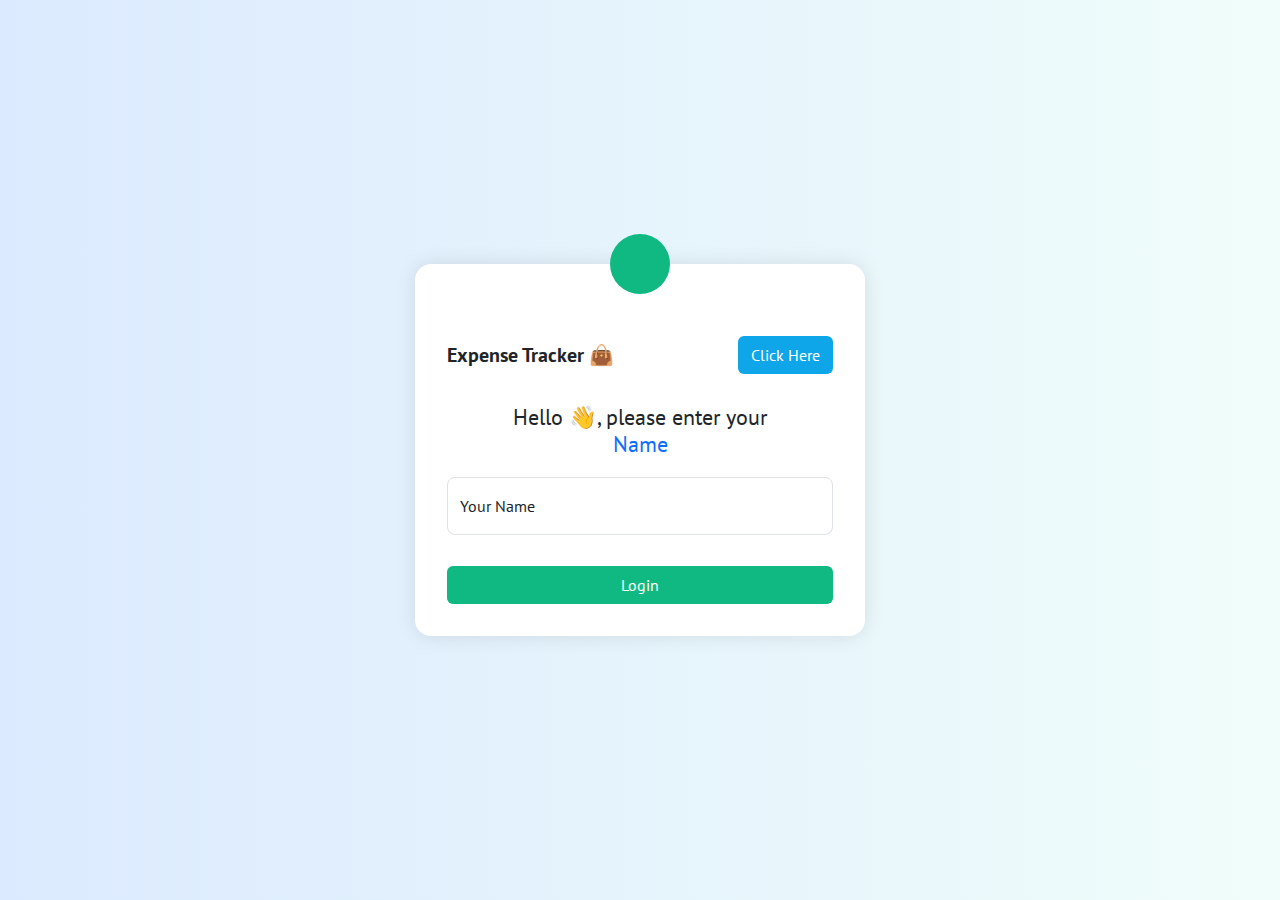
<file: index.html>
<!DOCTYPE html>
<html lang="en">
<head>
  <meta charset="UTF-8" />
  <meta name="viewport" content="width=device-width, initial-scale=1.0"/>
  <title>Expense Tracker 👜</title>

  <!-- Bootstrap CSS -->
  <link href="https://cdn.jsdelivr.net/npm/bootstrap@5.3.6/dist/css/bootstrap.min.css" rel="stylesheet">

  <!-- Google Fonts -->
  <link href="https://fonts.googleapis.com/css2?family=PT+Sans:wght@400;700&display=swap" rel="stylesheet">

  <!-- Custom CSS -->
  <link rel="stylesheet" href="style.css" />
</head>
<body>
  

  <div class="parent">
    <div class="solid-circle"></div>

    <div class="header-home">
      <h5 class="m-0">Expense Tracker 👜</h5>
      <button class="btn btn-md" id="click-here-button">Click Here</button>
    </div>

    <div class="main-content">
      <h2 class="main-content-text">
        Hello 👋, please enter your <br>
        <span id="Name" class="text-primary">Name</span>
      </h2>

      <div class="form-floating mb-3">
        <input type="text" class="form-control" id="floating-control" placeholder="Your Name">
        <label for="floating-control">Your Name</label>
      </div>

      <a href="tracker.html">
        <button class="btn w-100" id="login-button">Login</button>
      </a>
    </div>
  </div>

  <!-- Bootstrap JS -->
  <script src="https://cdn.jsdelivr.net/npm/bootstrap@5.3.6/dist/js/bootstrap.bundle.min.js"></script>

  <!-- Custom JavaScript -->
  <script>
    loginButton.addEventListener('click', () => {
  const userName = nameInput.value.trim();
  if (userName !== "") {
    localStorage.setItem("username", userName);
  }
});

    const nameInput = document.getElementById('floating-control');
    const namePreview = document.getElementById('Name');
    const clickButton = document.getElementById('click-here-button');

    // Live update the name
    nameInput.addEventListener('input', () => {
      namePreview.textContent = nameInput.value.trim() === '' ? 'Name' : nameInput.value;
    });

    // Button interaction
    clickButton.addEventListener('click', () => {
      alert('Welcome to Expense Tracker! Please enter your name to continue.');
    });
  </script>
</body>
</html>
</file>
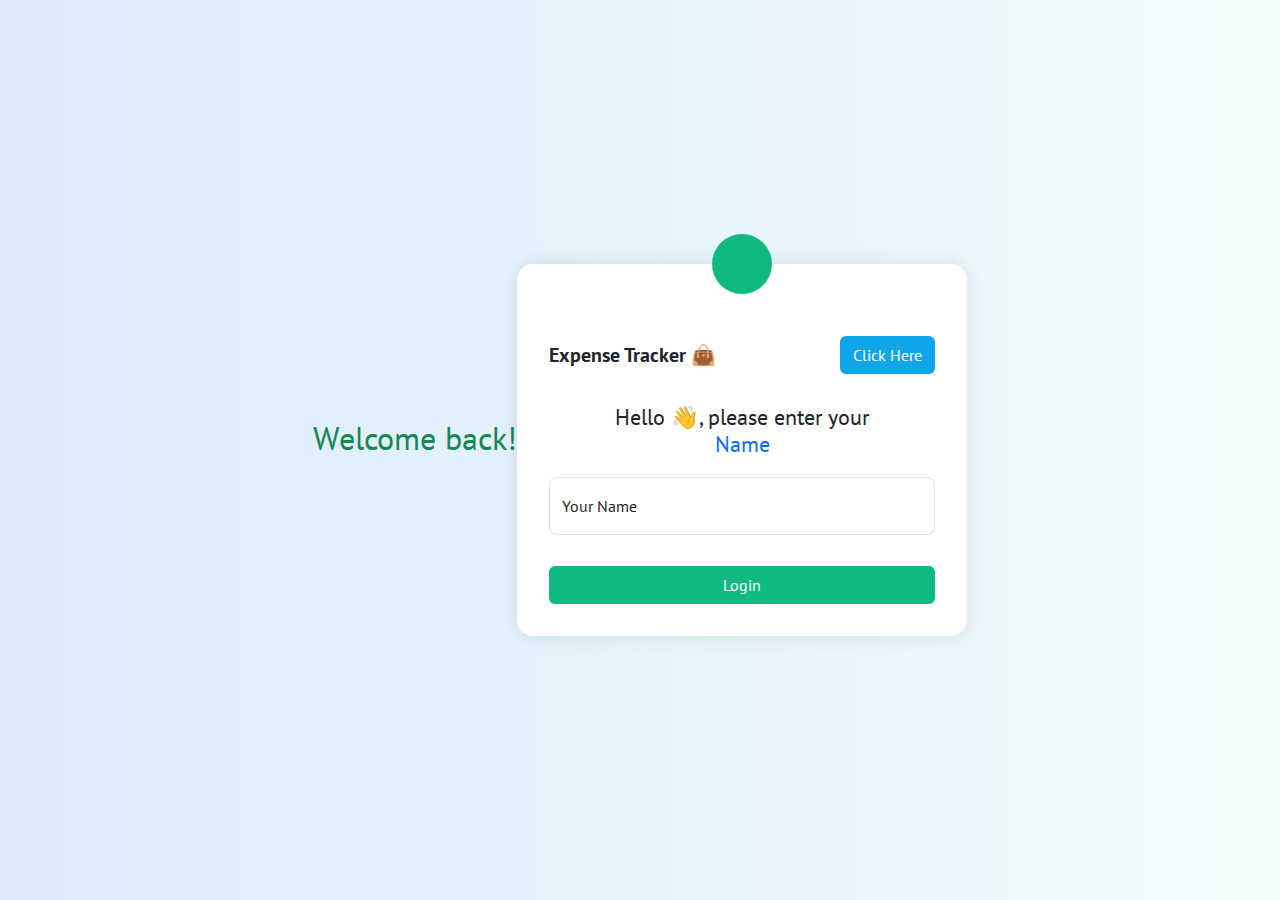
<file: Expense Tracker/index.html>
<!DOCTYPE html>
<html lang="en">
<head>
  <meta charset="UTF-8" />
  <meta name="viewport" content="width=device-width, initial-scale=1.0"/>
  <title>Expense Tracker 👜</title>

  <!-- Bootstrap CSS -->
  <link href="https://cdn.jsdelivr.net/npm/bootstrap@5.3.6/dist/css/bootstrap.min.css" rel="stylesheet">

  <!-- Google Fonts -->
  <link href="https://fonts.googleapis.com/css2?family=PT+Sans:wght@400;700&display=swap" rel="stylesheet">

  <!-- Custom CSS -->
  <link rel="stylesheet" href="style.css" />
</head>
<body>
  
  <h2 class="text-success mb-4" id="welcome-user">Welcome back!</h2>
  <div class="parent">
    <div class="solid-circle"></div>

    <div class="header-home">
      <h5 class="m-0">Expense Tracker 👜</h5>
      <button class="btn btn-md" id="click-here-button">Click Here</button>
    </div>

    <div class="main-content">
      <h2 class="main-content-text">
        Hello 👋, please enter your <br>
        <span id="Name" class="text-primary">Name</span>
      </h2>

      <div class="form-floating mb-3">
        <input type="text" class="form-control" id="floating-control" placeholder="Your Name">
        <label for="floating-control">Your Name</label>
      </div>

      <a href="tracker.html">
        <button class="btn w-100" id="login-button">Login</button>
      </a>
    </div>
  </div>

  <!-- Bootstrap JS -->
  <script src="https://cdn.jsdelivr.net/npm/bootstrap@5.3.6/dist/js/bootstrap.bundle.min.js"></script>

  <!-- Custom JavaScript -->
  <script>
    loginButton.addEventListener('click', () => {
  const userName = nameInput.value.trim();
  if (userName !== "") {
    localStorage.setItem("username", userName);
  }
});

    const nameInput = document.getElementById('floating-control');
    const namePreview = document.getElementById('Name');
    const clickButton = document.getElementById('click-here-button');

    // Live update the name
    nameInput.addEventListener('input', () => {
      namePreview.textContent = nameInput.value.trim() === '' ? 'Name' : nameInput.value;
    });

    // Button interaction
    clickButton.addEventListener('click', () => {
      alert('Welcome to Expense Tracker! Please enter your name to continue.');
    });
  </script>
</body>
</html>
</file>
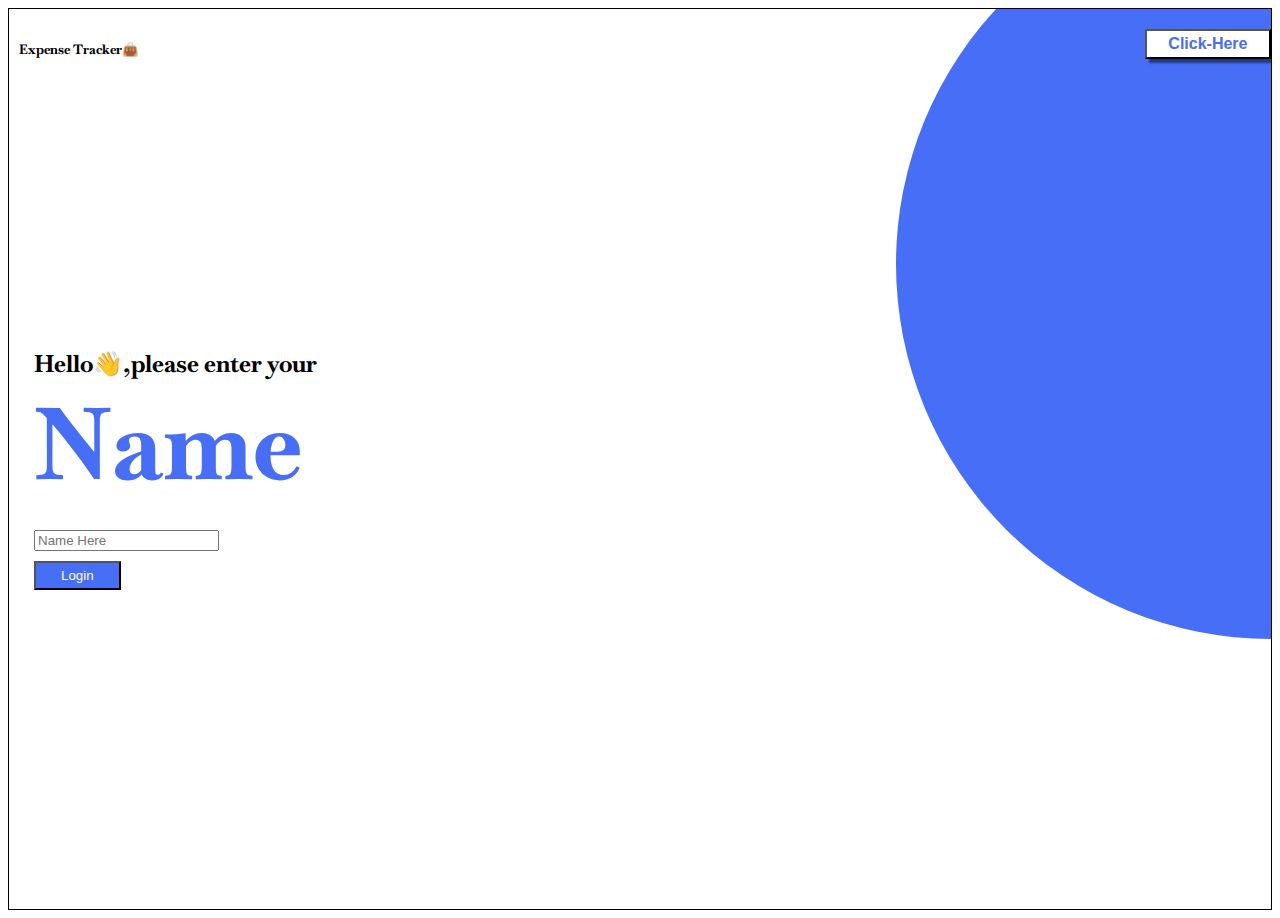
<file: home.html>
<!DOCTYPE html>
<html lang="en">
<head>
  <meta charset="UTF-8">
  <meta name="viewport" content="width=device-width, initial-scale=1.0">
  <title>Bootstrap demo</title>
  <link href="https://cdn.jsdelivr.net/npm/bootstrap@5.3.6/dist/css/bootstrap.min.css" rel="stylesheet" integrity="sha384-4Q6Gf2aSP4eDXB8Miphtr37CMZZQ5oXLH2yaXMJ2w8e2ZtHTl7GptT4jmndRuHDT" crossorigin="anonymous">
  <link rel="preconnect" href="https://fonts.googleapis.com">
  <link rel="preconnect" href="https://fonts.gstatic.com" crossorigin>
  <link href="https://fonts.googleapis.com/css2?family=Baskervville:ital@0;1&family=Bungee+Tint&family=PT+Sans:ital,wght@0,400;0,700;1,400;1,700&display=swap" rel="stylesheet">
  <link rel="stylesheet" href="home.css">
</head>
<body>
  <div class="parent">
    <div class="solid-circle"></div>
    <div class="header-home">
      <h5 class="m-0">Expense Tracker👜</h5>
      <button class="btn btn-md" id="click-here-button">Click-Here</button>
    </div>
    <div class="main-content">
      <h2 class="main-content-text">Hello👋,please enter your
        <br>
        <span id="Name">Name</span>
      </h2>
      <div class="form-floating mb-3">
        <input type="text" class="form-control" id="floating-control" placeholder="Name Here">
        <label form="floating input" ></label>
      </div>
      <a href="tracker.html">
      <button class="btn" id="login-button">
        Login
      </button>
      </a>
    </div>
  </div>
  <script src="https://cdn.jsdelivr.net/npm/bootstrap@5.3.6/dist/js/bootstrap.bundle.min.js" integrity="sha384-j1CDi7MgGQ12Z7Qab0qlWQ/Qqz24Gc6BM0thvEMVjHnfYGF0rmFCozFSxQBxwHKO" crossorigin="anonymous"></script>
  <script src="https://cdn.jsdelivr.net/npm/@popperjs/core@2.11.8/dist/umd/popper.min.js" integrity="sha384-I7E8VVD/ismYTF4hNIPjVp/Zjvgyol6VFvRkX/vR+Vc4jQkC+hVqc2pM8ODewa9r" crossorigin="anonymous"></script>
  <script src="https://cdn.jsdelivr.net/npm/bootstrap@5.3.6/dist/js/bootstrap.min.js" integrity="sha384-RuyvpeZCxMJCqVUGFI0Do1mQrods/hhxYlcVfGPOfQtPJh0JCw12tUAZ/Mv10S7D" crossorigin="anonymous"></script>
</body>
</html>
</file>
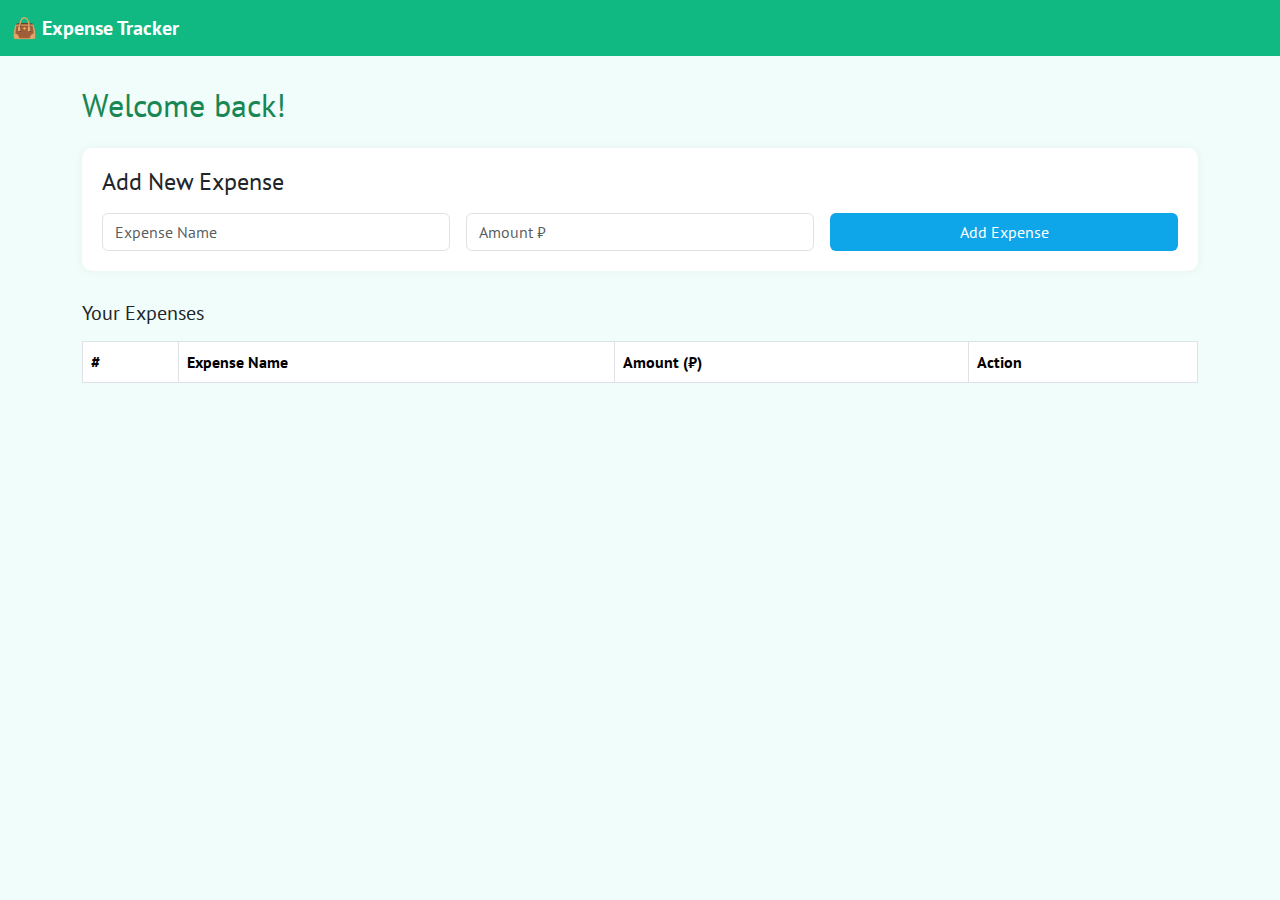
<file: tracker.html>
<!DOCTYPE html>
<html lang="en">
<head>
  <meta charset="UTF-8" />
  <meta name="viewport" content="width=device-width, initial-scale=1.0"/>
  <title>Expense Tracker Dashboard</title>

  <!-- Bootstrap CSS -->
  <link href="https://cdn.jsdelivr.net/npm/bootstrap@5.3.6/dist/css/bootstrap.min.css" rel="stylesheet">

  <!-- Google Font -->
  <link href="https://fonts.googleapis.com/css2?family=PT+Sans:wght@400;700&display=swap" rel="stylesheet">

  <!-- Custom CSS -->
  <link rel="stylesheet" href="tracker.css">
</head>
<body>

  <!-- Navbar -->
  <nav class="navbar navbar-expand-lg">
    <div class="container-fluid">
      <a class="navbar-brand" href="#">👜 Expense Tracker</a>
    </div>
  </nav>

  <!-- Main Content -->
  <div class="container">
      <h2 class="text-success mb-4" id="welcome-user">Welcome back!</h2>
    
    <!-- Form Section -->
    <div class="form-section">
      <h4 class="mb-3">Add New Expense</h4>
      <form id="expense-form">
        <div class="row g-3">
          <div class="col-md-4">
            <input type="text" class="form-control" id="expense-name" placeholder="Expense Name" required>
          </div>
          <div class="col-md-4">
            <input type="number" class="form-control" id="expense-amount" placeholder="Amount ₹" required>
          </div>
          <div class="col-md-4">
            <button type="submit" class="btn btn-add w-100">Add Expense</button>
          </div>
        </div>
      </form>
    </div>

    <!-- Table Section -->
    <div class="table-section">
      <h5 class="mb-3">Your Expenses</h5>
      <table class="table table-bordered table-hover">
        <thead>
          <tr>
            <th>#</th>
            <th>Expense Name</th>
            <th>Amount (₹)</th>
            <th>Action</th>
          </tr>
        </thead>
        <tbody id="expense-list">
          <!-- Dynamic rows will be added here -->
        </tbody>
      </table>
    </div>

  </div>

  <!-- Bootstrap JS -->
  <script src="https://cdn.jsdelivr.net/npm/bootstrap@5.3.6/dist/js/bootstrap.bundle.min.js"></script>

  <!-- Custom Script -->
  <script>
        // Display user name from localStorage if available
   const welcome = document.getElementById('welcome-user');
   const storedName = localStorage.getItem('username');
   if (storedName) {
   welcome.textContent = `Welcome back, ${storedName}!`;
    }

    const form = document.getElementById('expense-form');
    const nameInput = document.getElementById('expense-name');
    const amountInput = document.getElementById('expense-amount');
    const list = document.getElementById('expense-list');

    let expenses = [];

    form.addEventListener('submit', function (e) {
      e.preventDefault();
      const name = nameInput.value.trim();
      const amount = amountInput.value.trim();

      if (name && amount) {
        expenses.push({ name, amount });
        renderExpenses();
        form.reset();
      }
    });

    function renderExpenses() {
      list.innerHTML = '';
      expenses.forEach((exp, index) => {
        const row = document.createElement('tr');
        row.innerHTML = `
          <td>${index + 1}</td>
          <td>${exp.name}</td>
          <td>₹ ${exp.amount}</td>
          <td><button class="btn btn-sm btn-danger" onclick="deleteExpense(${index})">Delete</button></td>
        `;
        list.appendChild(row);
      });
    }

    function deleteExpense(index) {
      expenses.splice(index, 1);
      renderExpenses();
    }
  </script>

</body>
</html>
</file>
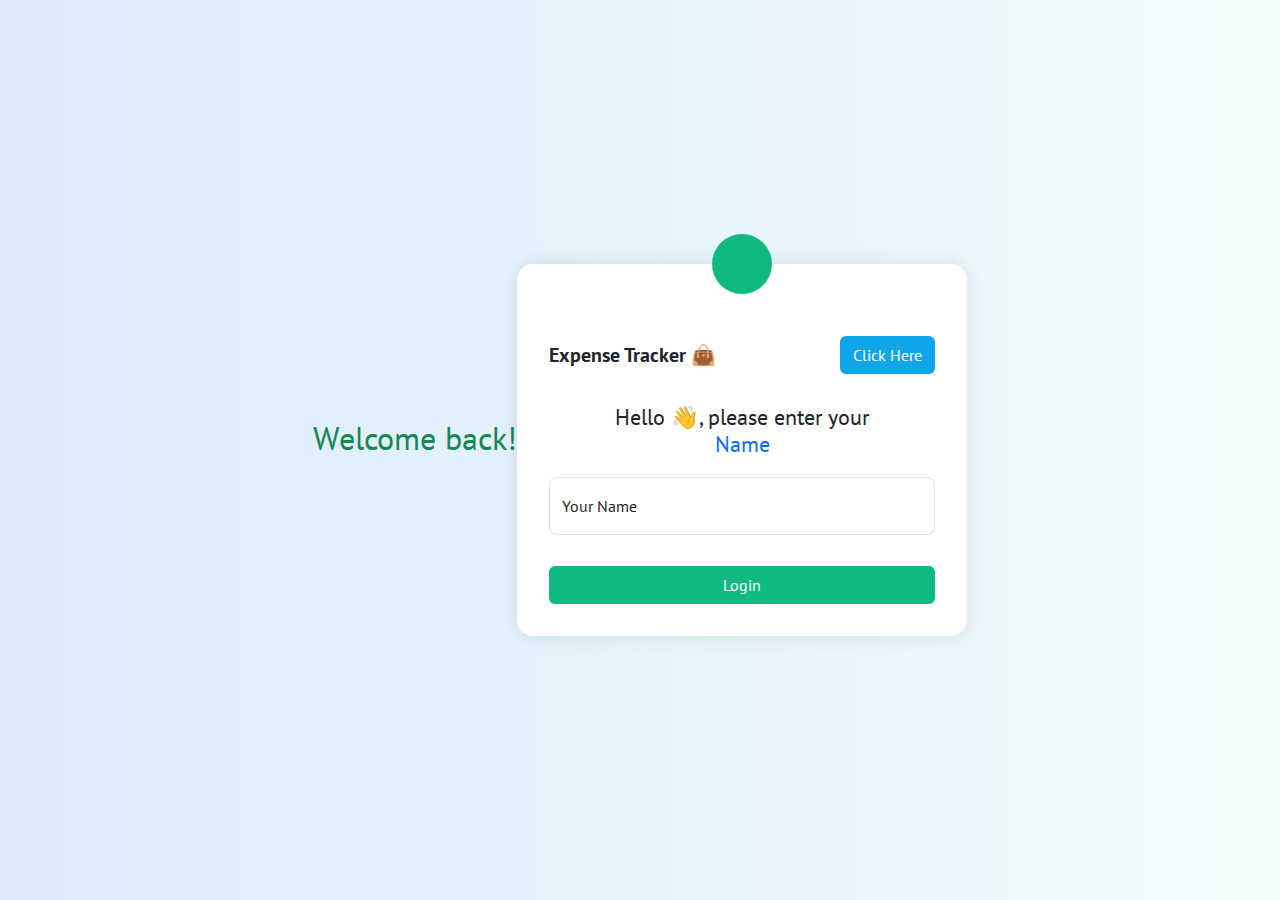
<file: Expense Tracker/home.html>
<!DOCTYPE html>
<html lang="en">
<head>
  <meta charset="UTF-8" />
  <meta name="viewport" content="width=device-width, initial-scale=1.0"/>
  <title>Expense Tracker 👜</title>

  <!-- Bootstrap CSS -->
  <link href="https://cdn.jsdelivr.net/npm/bootstrap@5.3.6/dist/css/bootstrap.min.css" rel="stylesheet">

  <!-- Google Fonts -->
  <link href="https://fonts.googleapis.com/css2?family=PT+Sans:wght@400;700&display=swap" rel="stylesheet">

  <!-- Custom CSS -->
  <link rel="stylesheet" href="style.css" />
</head>
<body>
  <h2 class="text-success mb-4" id="welcome-user">Welcome back!</h2>
  <div class="parent">
    <div class="solid-circle"></div>

    <div class="header-home">
      <h5 class="m-0">Expense Tracker 👜</h5>
      <button class="btn btn-md" id="click-here-button">Click Here</button>
    </div>

    <div class="main-content">
      <h2 class="main-content-text">
        Hello 👋, please enter your <br>
        <span id="Name" class="text-primary">Name</span>
      </h2>

      <div class="form-floating mb-3">
        <input type="text" class="form-control" id="floating-control" placeholder="Your Name">
        <label for="floating-control">Your Name</label>
      </div>

      <a href="tracker.html">
        <button class="btn w-100" id="login-button">Login</button>
      </a>
    </div>
  </div>

  <!-- Bootstrap JS -->
  <script src="https://cdn.jsdelivr.net/npm/bootstrap@5.3.6/dist/js/bootstrap.bundle.min.js"></script>

  <!-- Custom JavaScript -->
  <script>
    loginButton.addEventListener('click', () => {
  const userName = nameInput.value.trim();
  if (userName !== "") {
    localStorage.setItem("username", userName);
  }
});

    const nameInput = document.getElementById('floating-control');
    const namePreview = document.getElementById('Name');
    const clickButton = document.getElementById('click-here-button');

    // Live update the name
    nameInput.addEventListener('input', () => {
      namePreview.textContent = nameInput.value.trim() === '' ? 'Name' : nameInput.value;
    });

    // Button interaction
    clickButton.addEventListener('click', () => {
      alert('Welcome to Expense Tracker! Please enter your name to continue.');
    });
  </script>
</body>
</html>
</file>
<file: style.css>
/* Apply Google Font */
* {
  font-family: 'PT Sans', sans-serif;
  box-sizing: border-box;
}

body {
  margin: 0;
  padding: 0;
  background: linear-gradient(to right, #dbeafe, #f0fdfa);
  height: 100vh;
  display: flex;
  justify-content: center;
  align-items: center;
}

/* Container Box */
.parent {
  background-color: #ffffff;
  padding: 2rem;
  border-radius: 1rem;
  box-shadow: 0 0 20px rgba(0, 0, 0, 0.1);
  width: 100%;
  max-width: 450px;
  text-align: center;
  position: relative;
}

/* Top Decorative Circle */
.solid-circle {
  width: 60px;
  height: 60px;
  background-color: #10b981;
  border-radius: 50%;
  position: absolute;
  top: -30px;
  left: calc(50% - 30px);
}

/* Header Section */
.header-home {
  margin-top: 40px;
  display: flex;
  justify-content: space-between;
  align-items: center;
}

.header-home h5 {
  font-weight: bold;
}

/* Click Button */
#click-here-button {
  background-color: #0ea5e9;
  color: white;
  transition: background-color 0.3s;
}

#click-here-button:hover {
  background-color: #0284c7;
}

/* Main Section */
.main-content {
  margin-top: 30px;
}

.main-content-text {
  font-size: 1.4rem;
  margin-bottom: 20px;
}

/* Form Input */
.form-floating input {
  border-radius: 0.5rem;
}

/* Login Button */
#login-button {
  margin-top: 15px;
  background-color: #10b981;
  color: white;
  transition: background-color 0.3s, transform 0.2s;
}

#login-button:hover {
  background-color: #059669;
  transform: scale(1.05);
}

/* Responsive Fix */
@media (max-width: 500px) {
  .main-content-text {
    font-size: 1.2rem;
  }

  .header-home {
    flex-direction: column;
    gap: 10px;
  }
}
</file>
<file: Expense Tracker/style.css>
/* Apply Google Font */
* {
  font-family: 'PT Sans', sans-serif;
  box-sizing: border-box;
}

body {
  margin: 0;
  padding: 0;
  background: linear-gradient(to right, #dbeafe, #f0fdfa);
  height: 100vh;
  display: flex;
  justify-content: center;
  align-items: center;
}

/* Container Box */
.parent {
  background-color: #ffffff;
  padding: 2rem;
  border-radius: 1rem;
  box-shadow: 0 0 20px rgba(0, 0, 0, 0.1);
  width: 100%;
  max-width: 450px;
  text-align: center;
  position: relative;
}

/* Top Decorative Circle */
.solid-circle {
  width: 60px;
  height: 60px;
  background-color: #10b981;
  border-radius: 50%;
  position: absolute;
  top: -30px;
  left: calc(50% - 30px);
}

/* Header Section */
.header-home {
  margin-top: 40px;
  display: flex;
  justify-content: space-between;
  align-items: center;
}

.header-home h5 {
  font-weight: bold;
}

/* Click Button */
#click-here-button {
  background-color: #0ea5e9;
  color: white;
  transition: background-color 0.3s;
}

#click-here-button:hover {
  background-color: #0284c7;
}

/* Main Section */
.main-content {
  margin-top: 30px;
}

.main-content-text {
  font-size: 1.4rem;
  margin-bottom: 20px;
}

/* Form Input */
.form-floating input {
  border-radius: 0.5rem;
}

/* Login Button */
#login-button {
  margin-top: 15px;
  background-color: #10b981;
  color: white;
  transition: background-color 0.3s, transform 0.2s;
}

#login-button:hover {
  background-color: #059669;
  transform: scale(1.05);
}

/* Responsive Fix */
@media (max-width: 500px) {
  .main-content-text {
    font-size: 1.2rem;
  }

  .header-home {
    flex-direction: column;
    gap: 10px;
  }
}
</file>
<file: home.css>
body{
  font-family:"Baskervville", serif;
}
.parent{
  position: relative;
  border:1px solid black;
  height: 100vh;
  overflow: hidden;
  display:flex;
  align-items: center;
}
.solid-circle{
  height:750px;
  width:750px;
  background: #476EF7;
  border-radius: 50%;
  position: absolute;
  z-index: 1;
  right: -375px;
  top: -120px;
}
.header-home{
  display:flex;
  justify-content: space-between;
  position: absolute;
  z-index: 2;
  width:100%;
  top:10px;
  padding: 0px 10px;
}
#click-here-button{
  background-color: white;
  color: #476EF7;
  font-size: medium;
  font-weight: 600;
  box-shadow: 4px 4px 2px rgba(0,0,0,0.50);
  width: 10%;
  height: 30px;
  margin:10px;
}
#Name{
  color:#476EF7;
  font-size: 100px;
}
.form-floating{
  box-shadow: 0;
  border-radius:8px;
}
#login-button{
  background: #476EF7;
  color: white;
  top:10px;
  padding:5px 25px;
  margin-top: 10px;
}
.main-content{
  margin-left: 25px;
}

@media only screen and (max-width:768px) {
  .solid-circle{
    background:black;
    width: 300px;
    height:300px;
    right:-150px;
    top:-115px;
 }
 #Name{
  color:black;
 }
 #login-button{
  background:black;
}
#click-here-button{
  background-color: black;
  width: 30%;
  color:white;
}

}
</file>
<file: tracker.css>
/* Apply Google Font */
* {
  font-family: 'PT Sans', sans-serif;
}

body {
  background-color: #f0fdfa;
  margin: 0;
  padding: 0;
}

/* Navbar Styling */
.navbar {
  background-color: #10b981;
}

.navbar-brand {
  font-weight: bold;
  color: white !important;
}

/* Container and Form Styling */
.container {
  margin-top: 30px;
}

.form-section {
  background-color: #ffffff;
  padding: 20px;
  border-radius: 10px;
  box-shadow: 0 0 10px rgba(0,0,0,0.05);
}

/* Add Button Styling */
.btn-add {
  background-color: #0ea5e9;
  color: white;
  transition: background-color 0.3s;
}

.btn-add:hover {
  background-color: #0284c7;
}

/* Table Styling */
.table-section {
  margin-top: 30px;
}

.table thead {
  background-color: #10b981;
  color: white;
}

.table tbody tr:hover {
  background-color: #ecfdf5;
}

/* Responsive Fix */
@media (max-width: 576px) {
  .form-section {
    padding: 15px;
  }
}
</file>
